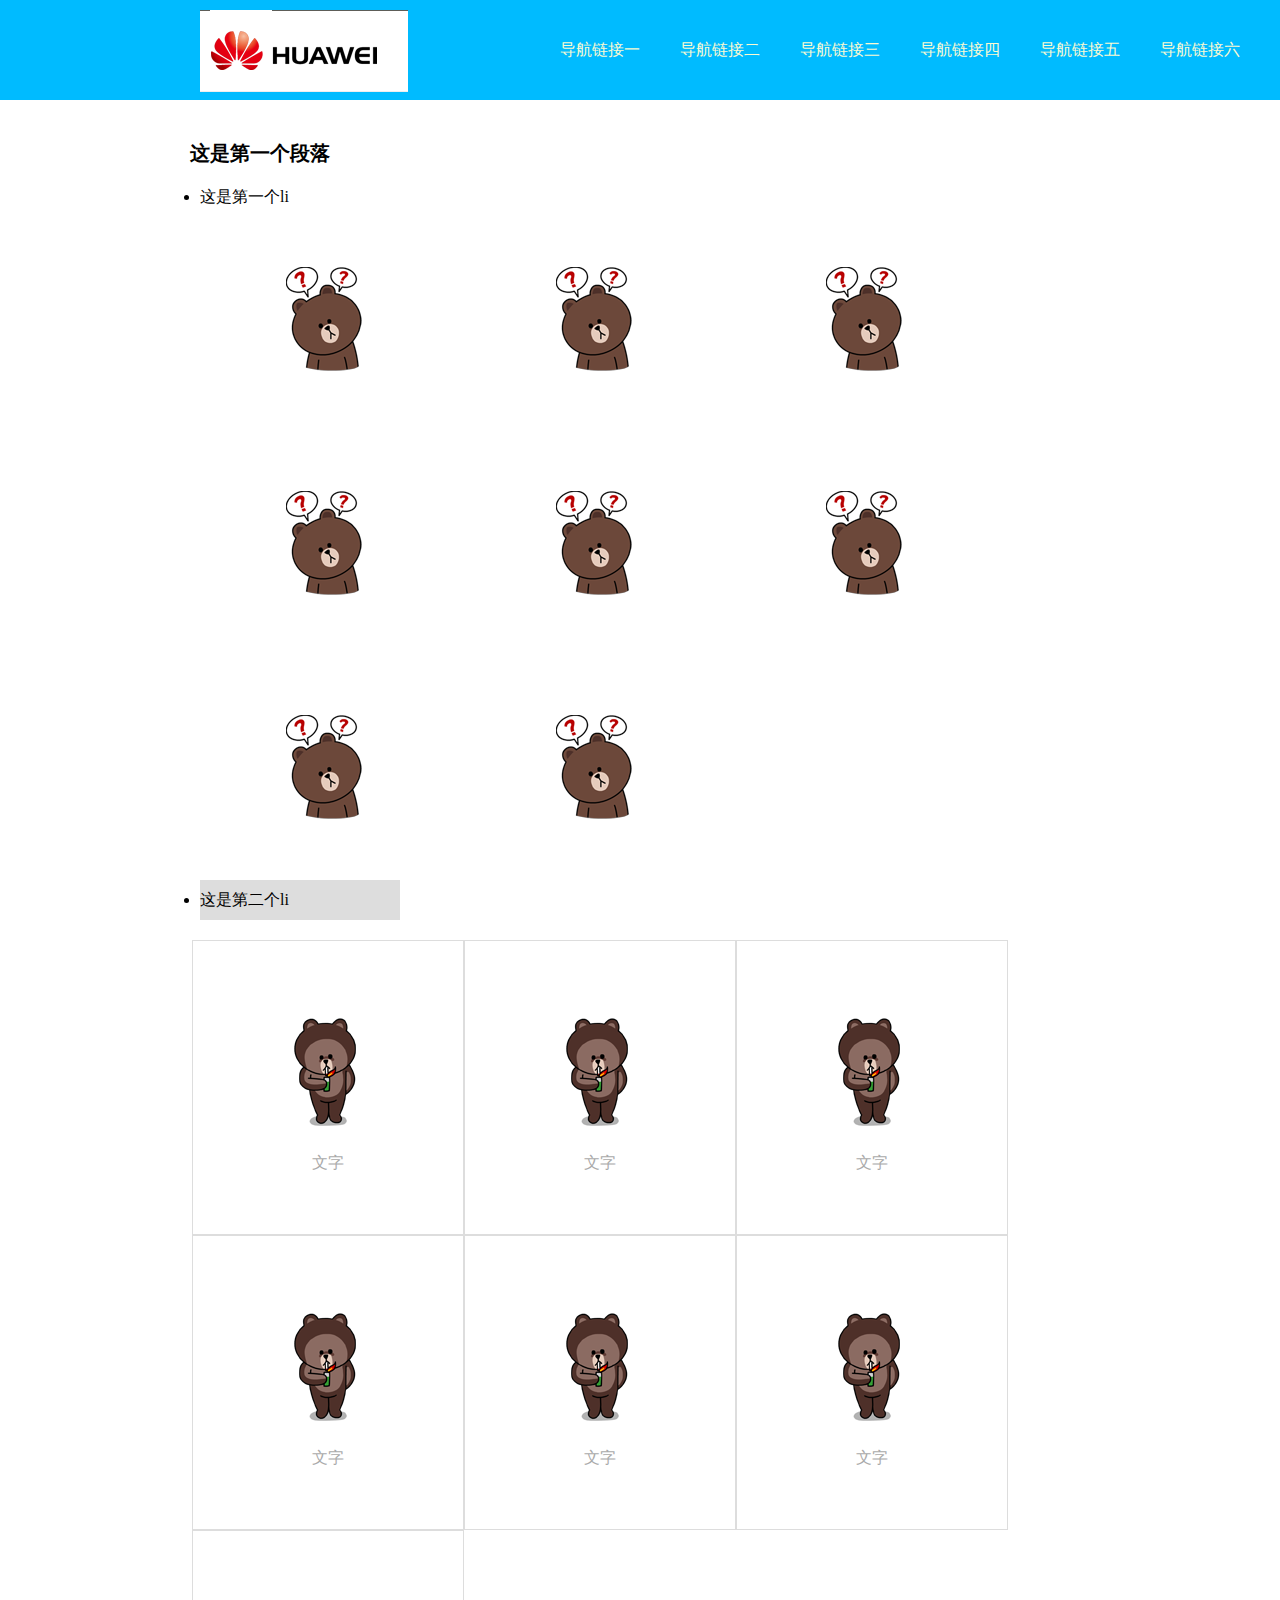
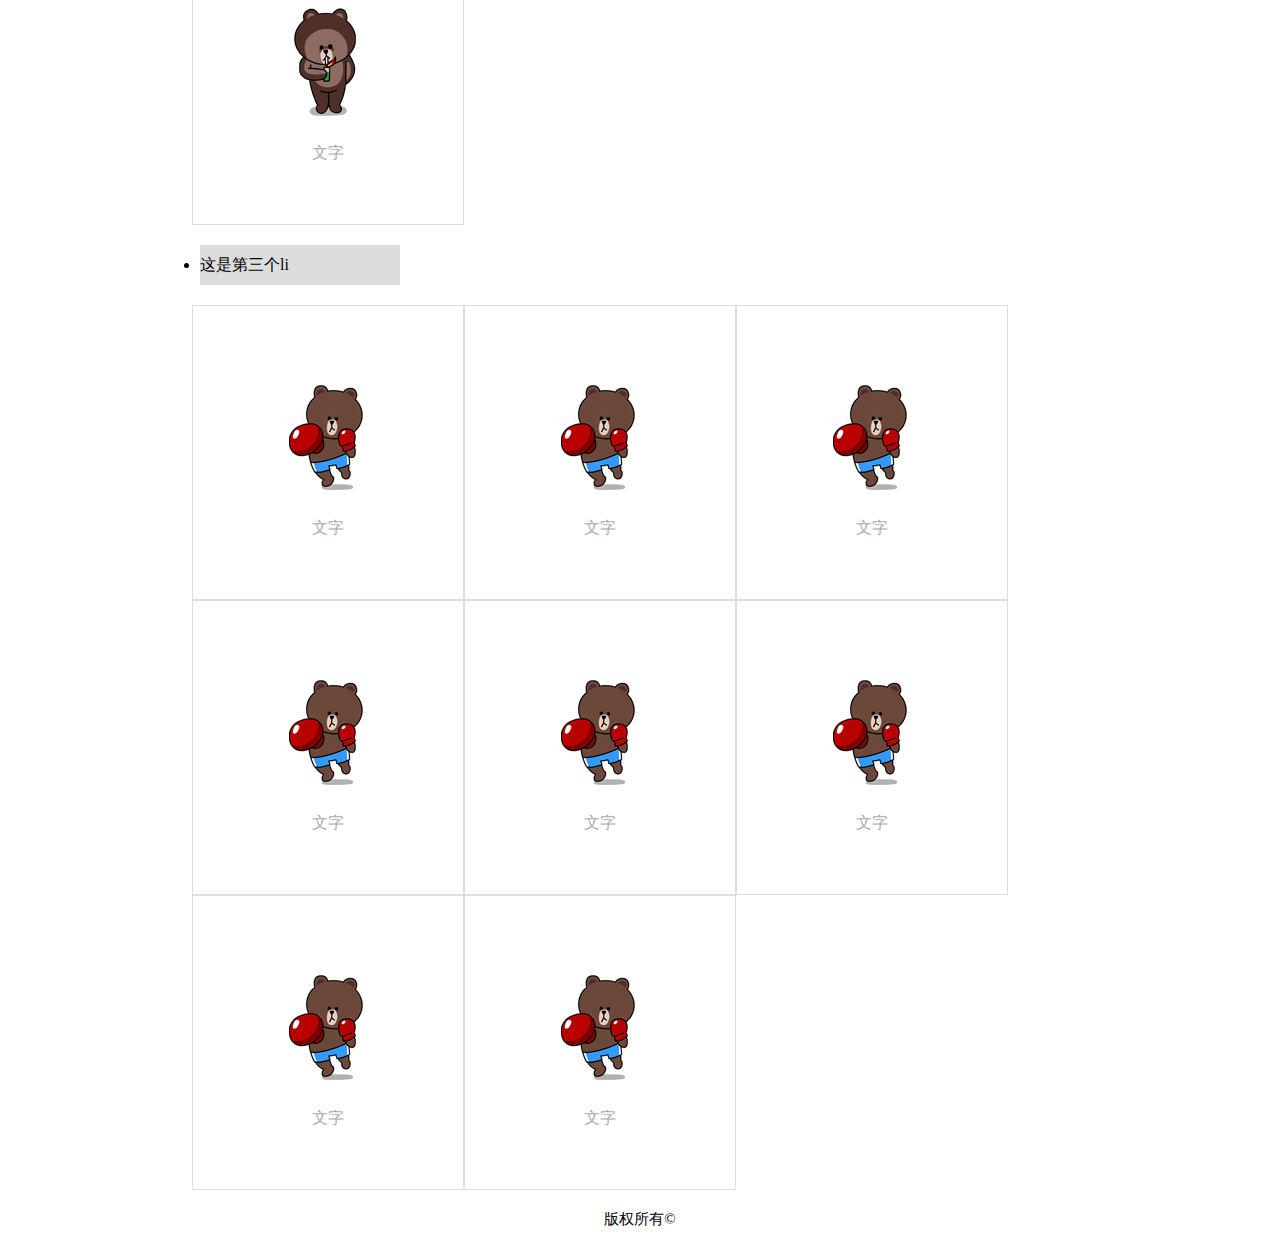
<file: huawei--task001.html>
<!DOCTYPE html>
<html>
<head>
	<title>huawei--task001</title>
	<meta charset=UTF-8>
	<link rel="stylesheet" type="text/css" href="huawei--task001.css">
</head>
<body>
	<div id="header">
		<a href="https://www.huawei.com.cn" class="header-pic">
 			<img src="华为.jpg">
 		</a>
		<ul>
		     <li><a href="#">导航链接一</a></li>
		     <li><a href="#">导航链接二</a></li>
		     <li><a href="#">导航链接三</a></li>
		     <li><a href="#">导航链接四</a></li>
		     <li><a href="#">导航链接五</a></li>
		     <li><a href="#">导航链接六</a></li>
	    </ul>
	</div>
	<p class="paragra">这是第一个段落</p>
	<ul class="list1">
		<li>这是第一个li</li>
	</ul>
	<div class="article1">
		<div class="pic">
			<a href="#"><img alt="华为" src="brown-3.jpg" /></a>
		</div>
		<div class="pic">
			<a href="#"><img alt="华为" src="brown-3.jpg" /></a>
		</div>
		<div class="pic">
			<a href="#"><img alt="华为" src="brown-3.jpg" /></a>
		</div>
		<div class="pic">
			<a href="#"><img alt="华为" src="brown-3.jpg" /></a>
		</div>
		<div class="pic">
			<a href="#"><img alt="华为" src="brown-3.jpg" /></a>
		</div>
		<div class="pic">
			<a href="#"><img alt="华为" src="brown-3.jpg"/></a>
		</div>
		<div class="pic">
			<a href="#"><img alt="华为" src="brown-3.jpg" /></a>
		</div>
		<div class="pic">
			<a href="#"><img alt="华为" src="brown-3.jpg" /></a>
		</div>
	</div>
	<ul class="list2">
		<li>这是第二个li</li>
	</ul>
	<div class="article2">
			<div class="pic">
				<a href="#"><img alt="喷泉" src="brown.jpg" /></a>
				<p class="words"><a href="#">文字</a></p>
			</div>
			<div class="pic">
				<a href="#"><img alt="喷泉" src="brown.jpg" /></a>
				<p class="words"><a href="#">文字</a></p>
			</div>
			<div class="pic">
				<a href="#"><img alt="喷泉" src="brown.jpg" /></a>
				<p class="words"><a href="#">文字</a></p>
			</div>
			<div class="pic">
				<a href="#"><img alt="喷泉" src="brown.jpg" /></a>
				<p class="words"><a href="#">文字</a></p>
			</div>
			<div class="pic">
				<a href="#"><img alt="喷泉" src="brown.jpg" /></a>
				<p class="words"><a href="#">文字</a></p>
			</div>
			<div class="pic">
				<a href="#"><img alt="喷泉" src="brown.jpg" /></a>
				<p class="words"><a href="#">文字</a></p>
			</div>
			<div class="pic">
				<a href="#"><img alt="喷泉" src="brown.jpg" /></a>
				<p class="words"><a href="#">文字</a></p>
			</div>
	</div>
	<ul class="list2">
		<li>这是第三个li</li>
	</ul>
	<div class="article2">
			<div class="pic">
				<a href="#"><img alt="喷泉" src="brown-2.jpg" /></a>
				<p class="words"><a href="#">文字</a></p>
			</div>
			<div class="pic">
				<a href="#"><img alt="喷泉" src="brown-2.jpg" /></a>
				<p class="words"><a href="#">文字</a></p>
			</div>
			<div class="pic">
				<a href="#"><img alt="喷泉" src="brown-2.jpg" /></a>
				<p class="words"><a href="#">文字</a></p>
			</div>
			<div class="pic">
				<a href="#"><img alt="喷泉" src="brown-2.jpg" /></a>
				<p class="words"><a href="#">文字</a></p>
			</div>
			<div class="pic">
				<a href="#"><img alt="喷泉" src="brown-2.jpg" /></a>
				<p class="words"><a href="#">文字</a></p>
			</div>
			<div class="pic">
				<a href="#"><img alt="喷泉" src="brown-2.jpg" /></a>
				<p class="words"><a href="#">文字</a></p>
			</div>
			<div class="pic">
				<a href="#"><img alt="喷泉" src="brown-2.jpg" /></a>
				<p class="words"><a href="#">文字</a></p>
			</div>
			<div class="pic">
				<a href="#"><img alt="喷泉" src="brown-2.jpg" /></a>
				<p class="words"><a href="#">文字</a></p>
			</div>
	</div>
	<div id="footer">
		<p>版权所有©</p>
	</div>
</body>
</html>
</file>
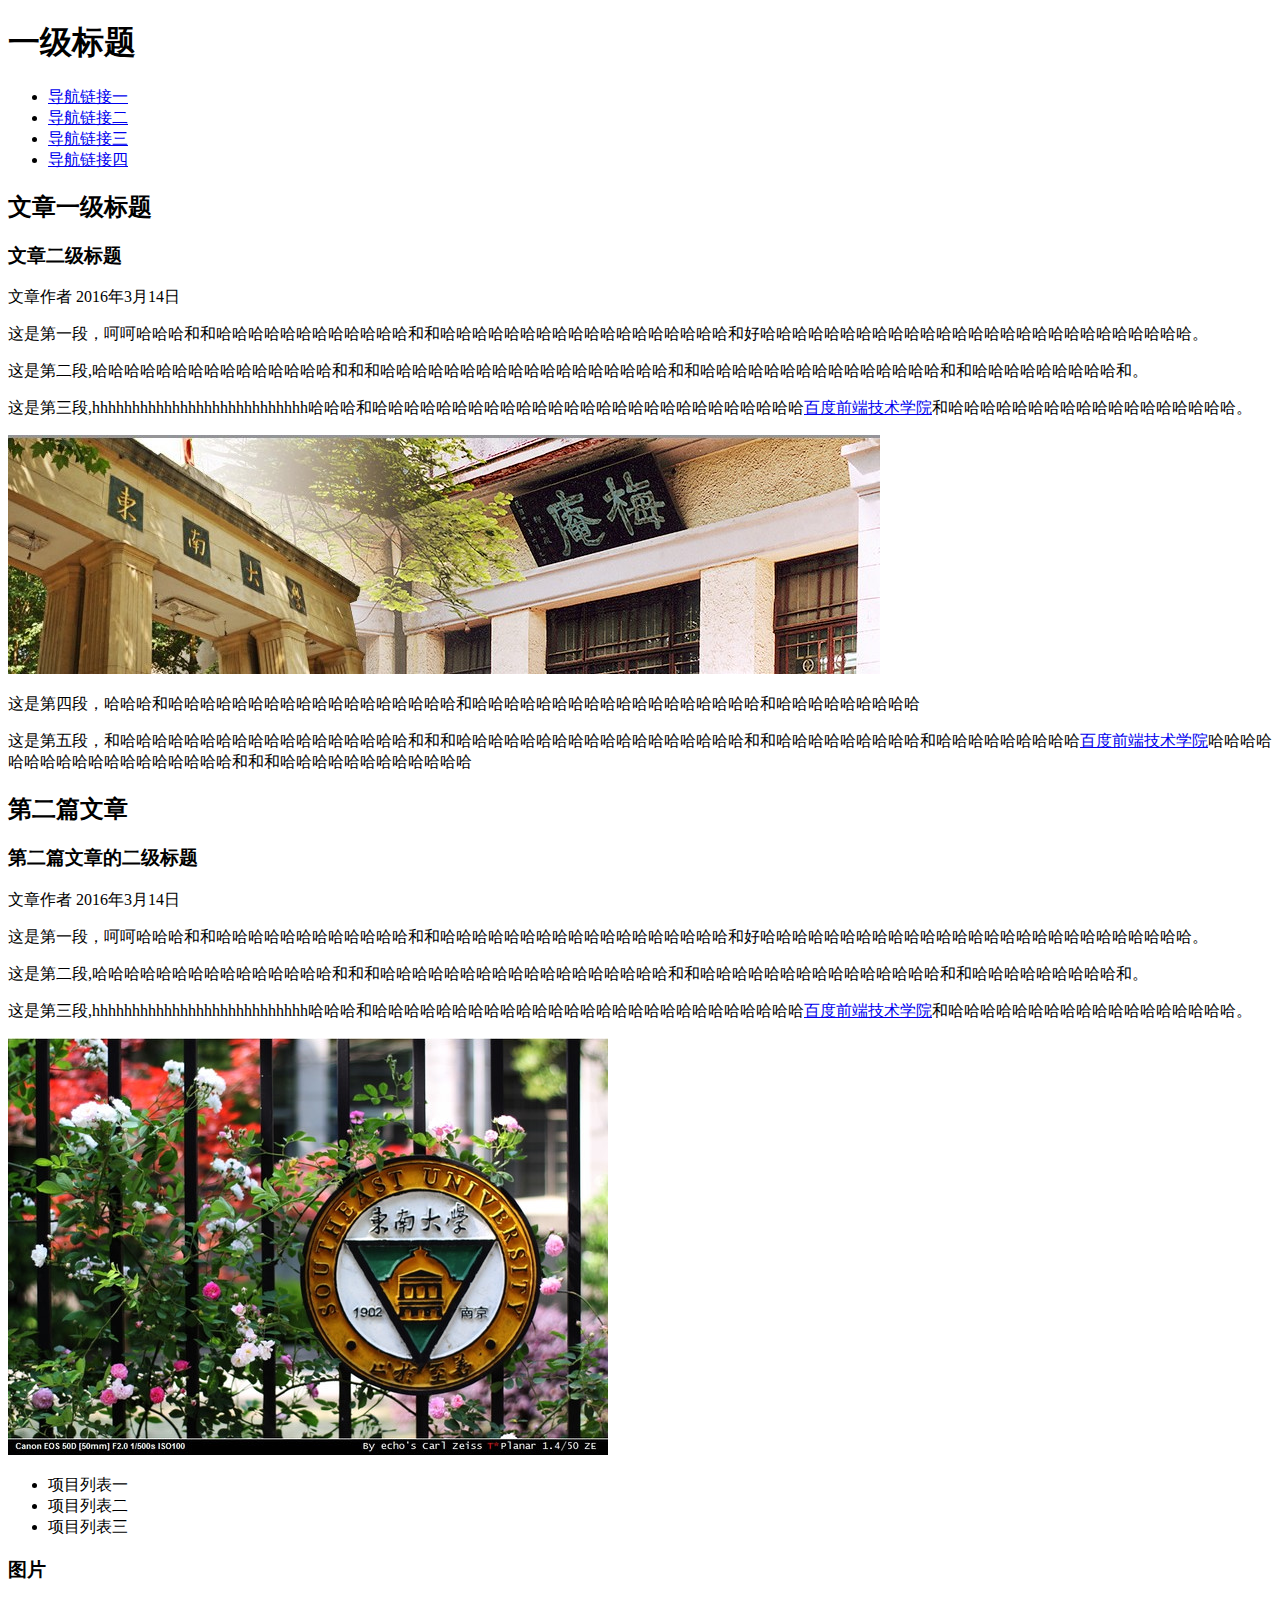
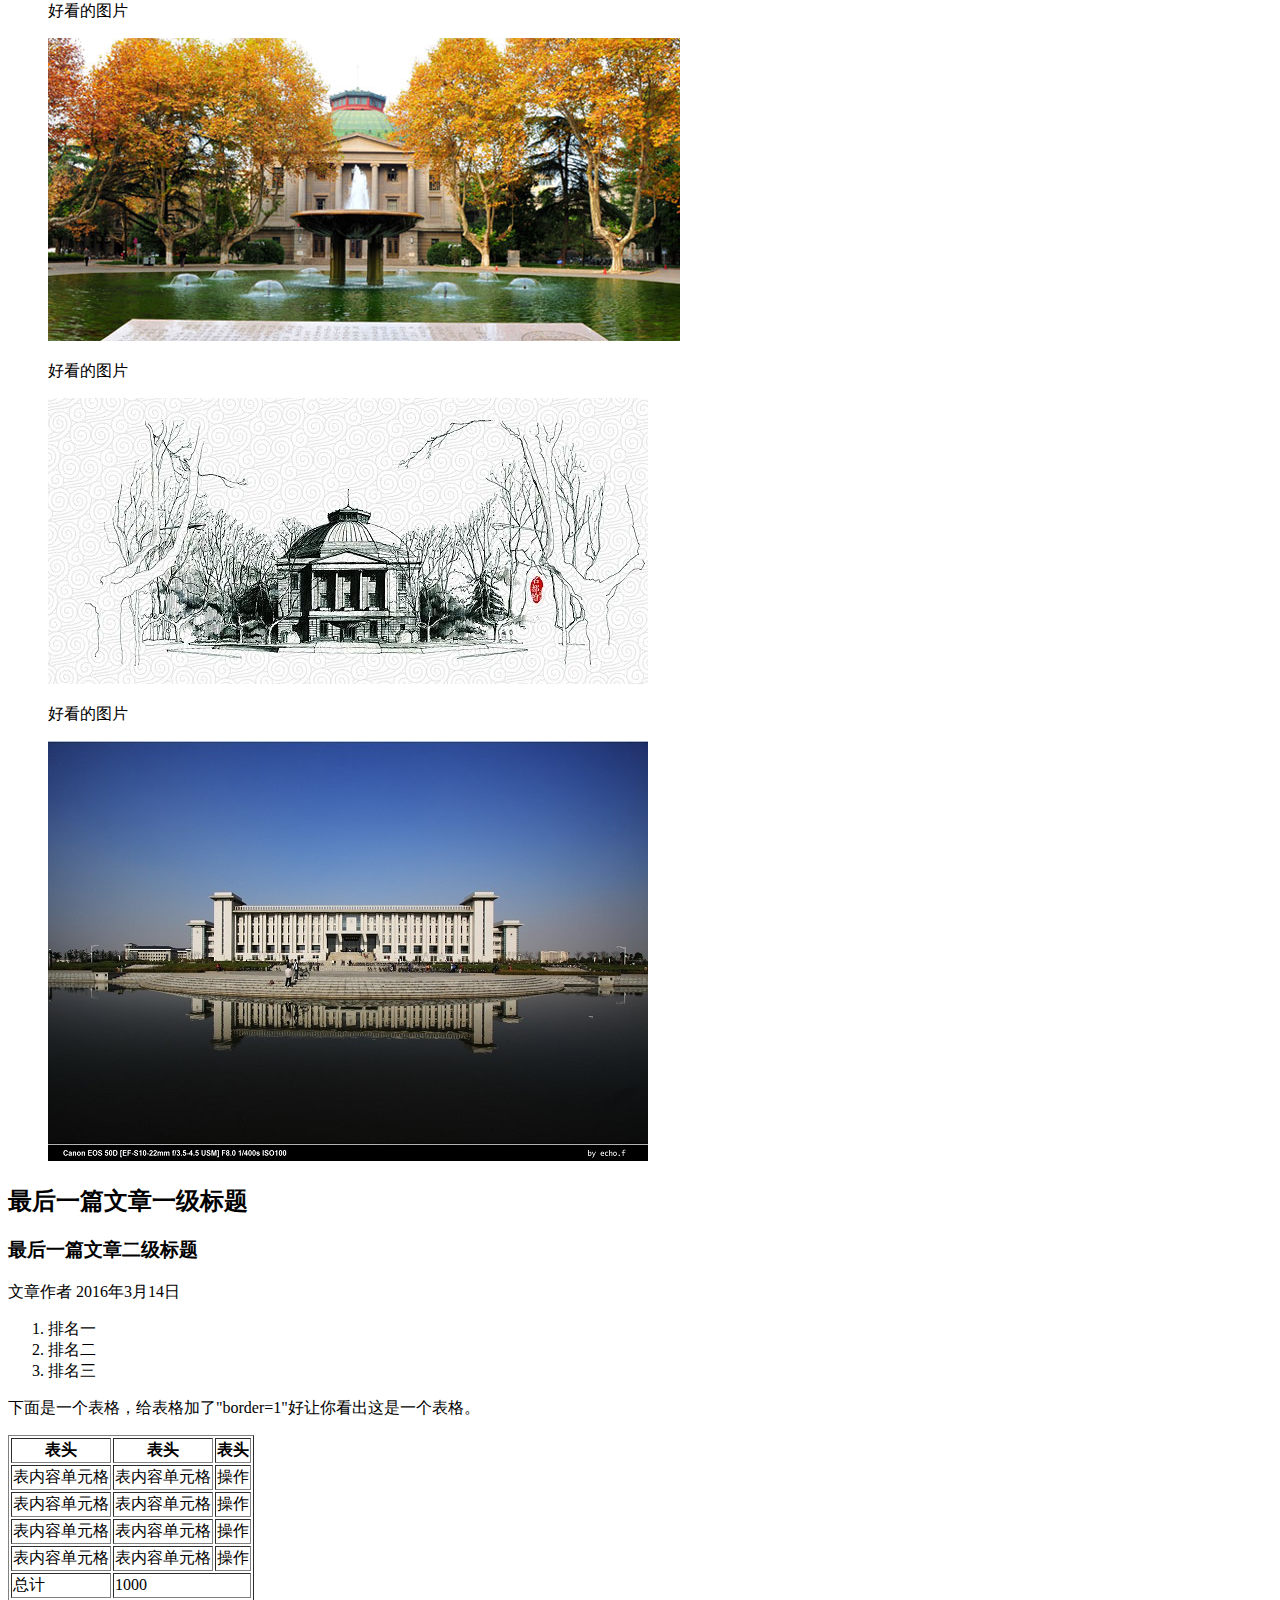
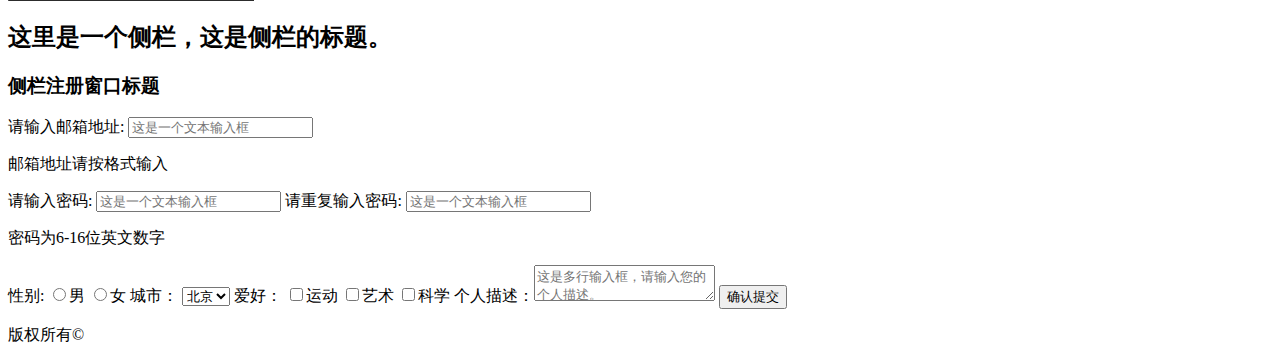
<file: task01.html>
<!DOCTYPE html>
<html lang="en">
<head>
	<meta charset="UTF-8">
	<title>2016百度春季班任务一</title>
</head>
<body>
	<h1>一级标题</h1>
	<ul>
		<li><a href="#">导航链接一</a></li>
		<li><a href="#">导航链接二</a></li>
		<li><a href="#">导航链接三</a></li>
		<li><a href="#">导航链接四</a></li>
	</ul>
    <h2>文章一级标题</h2>
    <h3>文章二级标题</h3>
    <p>文章作者  2016年3月14日</p>
    <p>这是第一段，呵呵哈哈哈和和哈哈哈哈哈哈哈哈哈哈哈哈和和哈哈哈哈哈哈哈哈哈哈哈哈哈哈哈哈哈哈和好哈哈哈哈哈哈哈哈哈哈哈哈哈哈哈哈哈哈哈哈哈哈哈哈哈哈哈。</p>
    <p>这是第二段,哈哈哈哈哈哈哈哈哈哈哈哈哈哈哈和和和哈哈哈哈哈哈哈哈哈哈哈哈哈哈哈哈哈哈和和哈哈哈哈哈哈哈哈哈哈哈哈哈哈哈和和哈哈哈哈哈哈哈哈哈和。</p>
    <p>这是第三段,hhhhhhhhhhhhhhhhhhhhhhhhhhh哈哈哈和哈哈哈哈哈哈哈哈哈哈哈哈哈哈哈哈哈哈哈哈哈哈哈哈哈哈哈<a href="http://ife.baidu.com">百度前端技术学院</a>和哈哈哈哈哈哈哈哈哈哈哈哈哈哈哈哈哈哈。</p>
    <img src="百度图片/学校.jpg" alt="学校">
    <p>这是第四段，哈哈哈和哈哈哈哈哈哈哈哈哈哈哈哈哈哈哈哈哈哈和哈哈哈哈哈哈哈哈哈哈哈哈哈哈哈哈哈哈和哈哈哈哈哈哈哈哈哈</p>
    <p>这是第五段，和哈哈哈哈哈哈哈哈哈哈哈哈哈哈哈哈哈哈和和和哈哈哈哈哈哈哈哈哈哈哈哈哈哈哈哈哈哈和和哈哈哈哈哈哈哈哈哈和哈哈哈哈哈哈哈哈哈<a href="http://ife.baidu.com">百度前端技术学院</a>哈哈哈哈哈哈哈哈哈哈哈哈哈哈哈哈哈哈和和和哈哈哈哈哈哈哈哈哈哈哈哈</p>
    <h2>第二篇文章</h2>
    <h3>第二篇文章的二级标题</h3>
    <p>文章作者 2016年3月14日</p>
    <p>这是第一段，呵呵哈哈哈和和哈哈哈哈哈哈哈哈哈哈哈哈和和哈哈哈哈哈哈哈哈哈哈哈哈哈哈哈哈哈哈和好哈哈哈哈哈哈哈哈哈哈哈哈哈哈哈哈哈哈哈哈哈哈哈哈哈哈哈。</p>
    <p>这是第二段,哈哈哈哈哈哈哈哈哈哈哈哈哈哈哈和和和哈哈哈哈哈哈哈哈哈哈哈哈哈哈哈哈哈哈和和哈哈哈哈哈哈哈哈哈哈哈哈哈哈哈和和哈哈哈哈哈哈哈哈哈和。</p>
    <p>这是第三段,hhhhhhhhhhhhhhhhhhhhhhhhhhh哈哈哈和哈哈哈哈哈哈哈哈哈哈哈哈哈哈哈哈哈哈哈哈哈哈哈哈哈哈哈<a href="http://ife.baidu.com">百度前端技术学院</a>和哈哈哈哈哈哈哈哈哈哈哈哈哈哈哈哈哈哈。</p>
    <img src="百度图片/校徽.jpg" alt="校徽">
    <ul>
    	<li>项目列表一</li>
    	<li>项目列表二</li>
    	<li>项目列表三</li>
    </ul>
    <h3>图片</h3>
    <ul>
        <p>好看的图片</p>
        <img src="百度图片/喷泉秋.jpg" alt="喷泉">
        <p>好看的图片</p>
        <img src="百度图片/大礼堂.jpg" alt="大礼堂">
        <p>好看的图片</p>
        <img src="百度图片/李文正月牙湾.JPEG" alt="月牙湾">
    </ul>
    <h2>最后一篇文章一级标题</h2>
    <h3>最后一篇文章二级标题</h3>
    <p>文章作者 2016年3月14日</p>
    <ol>
    	<li>排名一</li>
    	<li>排名二</li>
    	<li>排名三</li>
    </ol>
    <p>下面是一个表格，给表格加了"border=1"好让你看出这是一个表格。</p>
    <table border="1">
      <tr>
        <th>表头</th>
        <th>表头</th>
        <th>表头</th>
    </tr>
    <tr> 
        <td>表内容单元格</td>
        <td>表内容单元格</td>
        <td>操作</td>
    </tr>
    <tr> 
        <td>表内容单元格</td>
        <td>表内容单元格</td>
        <td>操作</td>
    </tr>
    <tr> 
        <td>表内容单元格</td>
        <td>表内容单元格</td>
        <td>操作</td>
    </tr>
    <tr> 
        <td>表内容单元格</td>
        <td>表内容单元格</td>
        <td>操作</td>
    </tr>
    <tr>
        <td>总计</td>
        <td colspan="2">1000</td>
    </tr>
    </table>
    <h2>这里是一个侧栏，这是侧栏的标题。</h2>
    <h3>侧栏注册窗口标题</h3>
    <p>请输入邮箱地址: <input type="text" placeholder="这是一个文本输入框"/></p>
    <p>邮箱地址请按格式输入</p>
    <p>请输入密码: <input type="text" placeholder="这是一个文本输入框"/> 请重复输入密码: <input type="text" placeholder="这是一个文本输入框"/></p>
    <p>密码为6-16位英文数字</p>
    <form>
        性别: 
        <input type="radio" name="sex" check="checked"/>男
        <input type="radio" name="sex"/>女 
        城市： 
        <select>
            <option value="bj" select="selected">北京</option>
            <option value="sh">上海</option>
        </select> 
        爱好：
        <input type="checkbox" name="hobby"/>运动 
        <input type="checkbox" name="hobby"/>艺术 
        <input type="checkbox" name="hobby"/>科学
        个人描述：<textarea placeholder="这是多行输入框，请输入您的个人描述。"></textarea> 
        <input type="submit" value="确认提交"/>
    </form>
    <p>版权所有©</p>
</body>
</html>
</file>
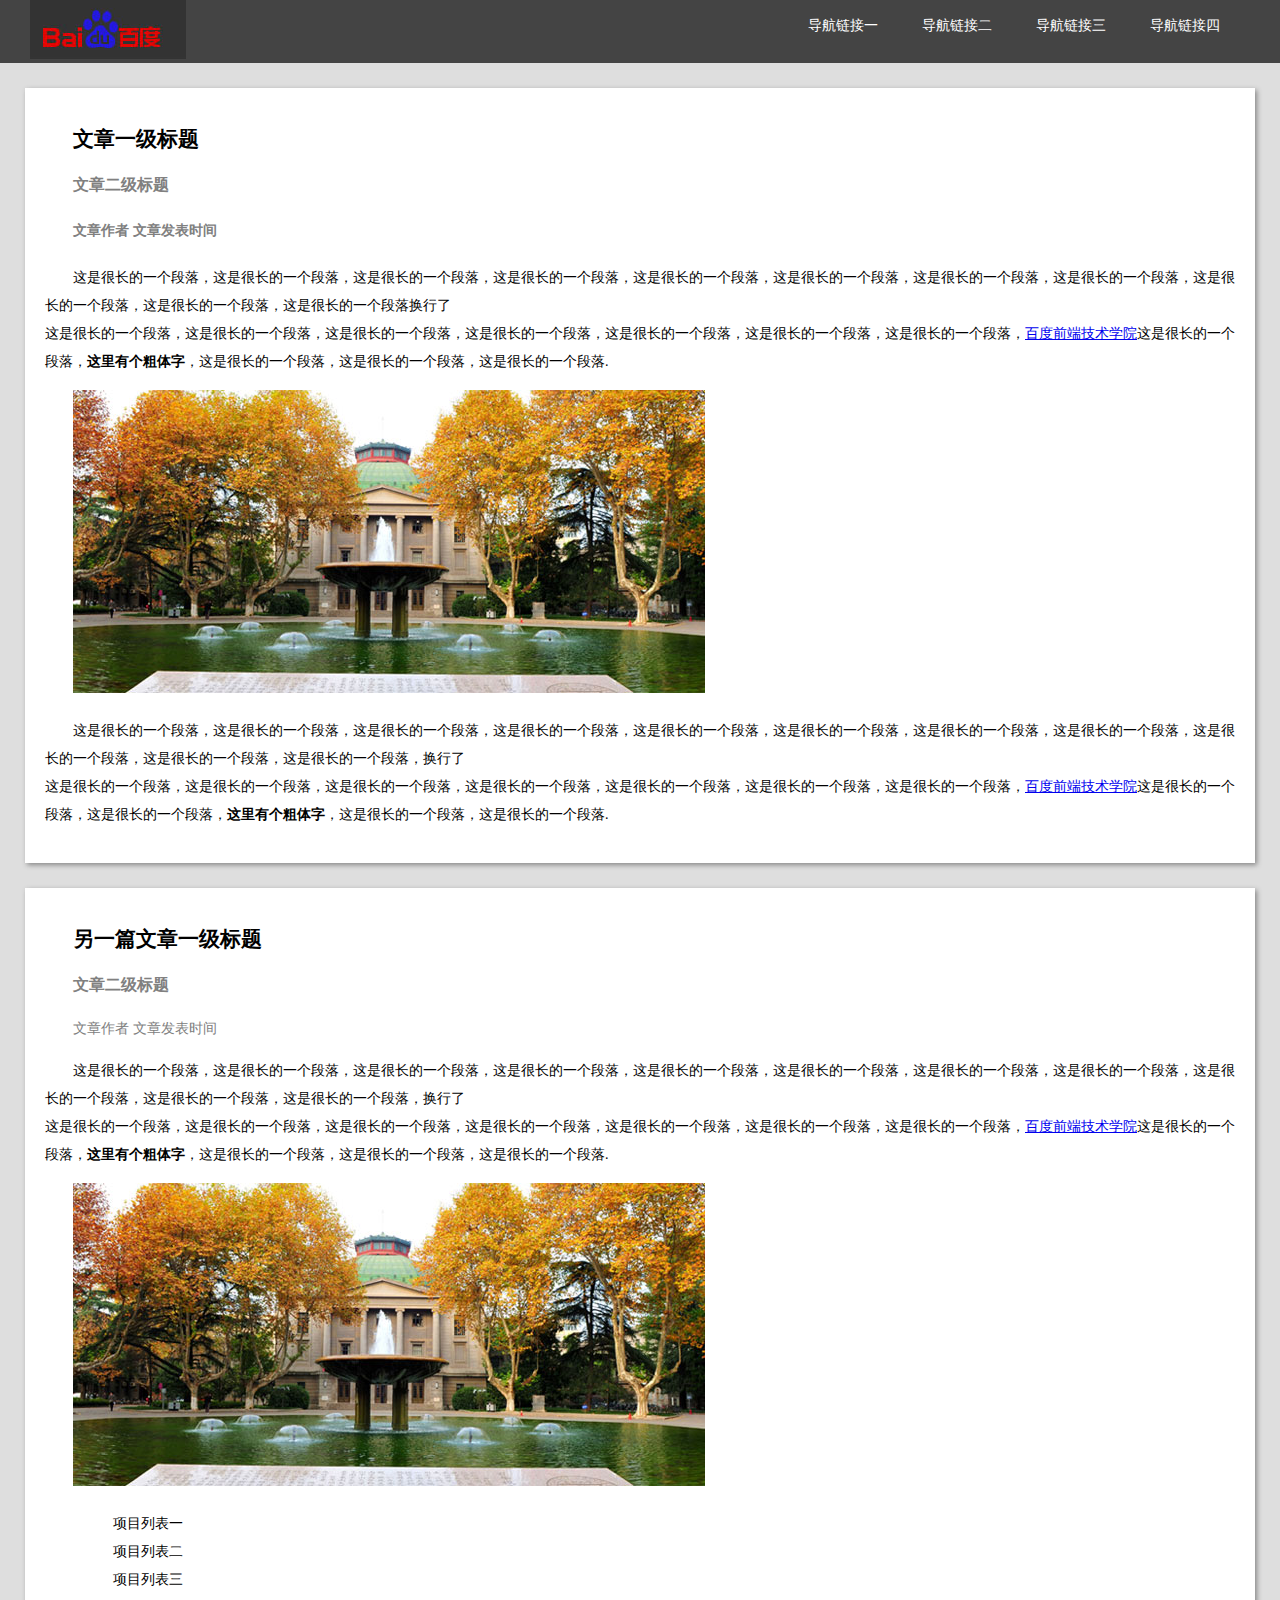
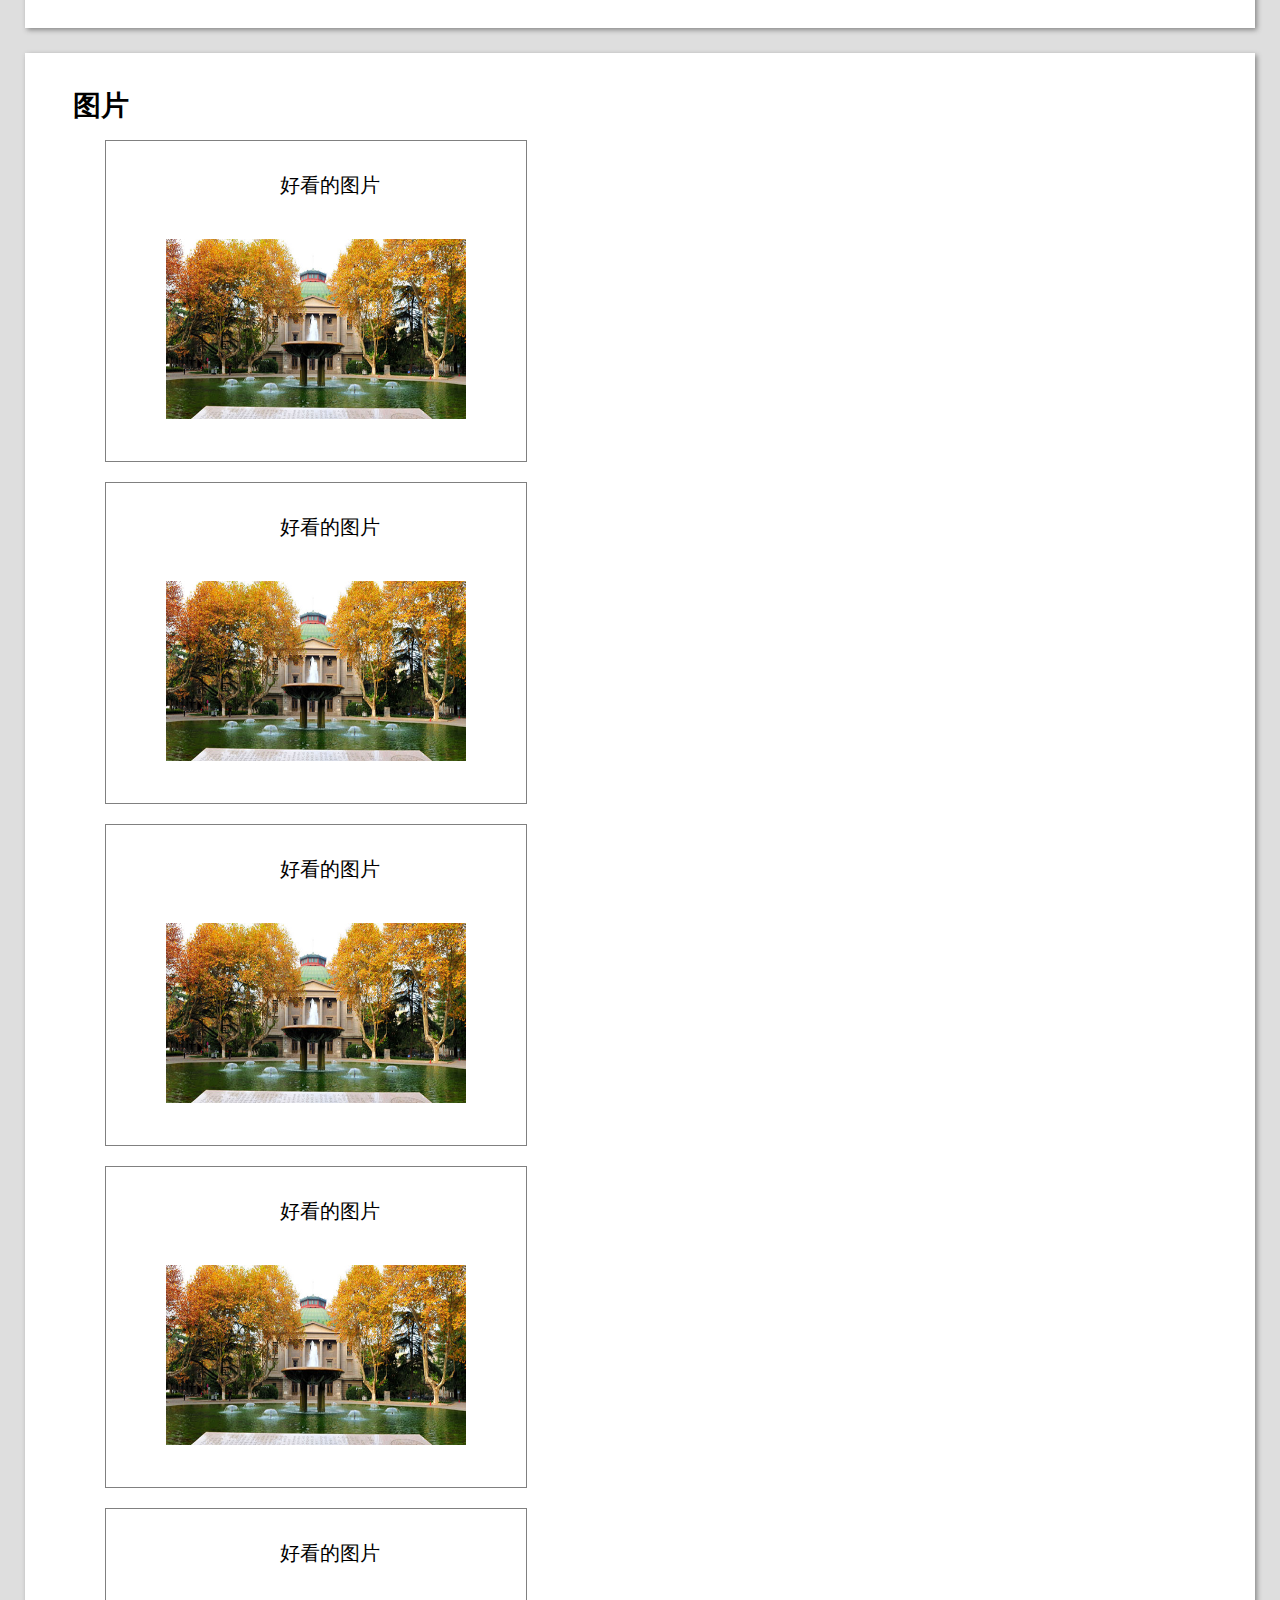
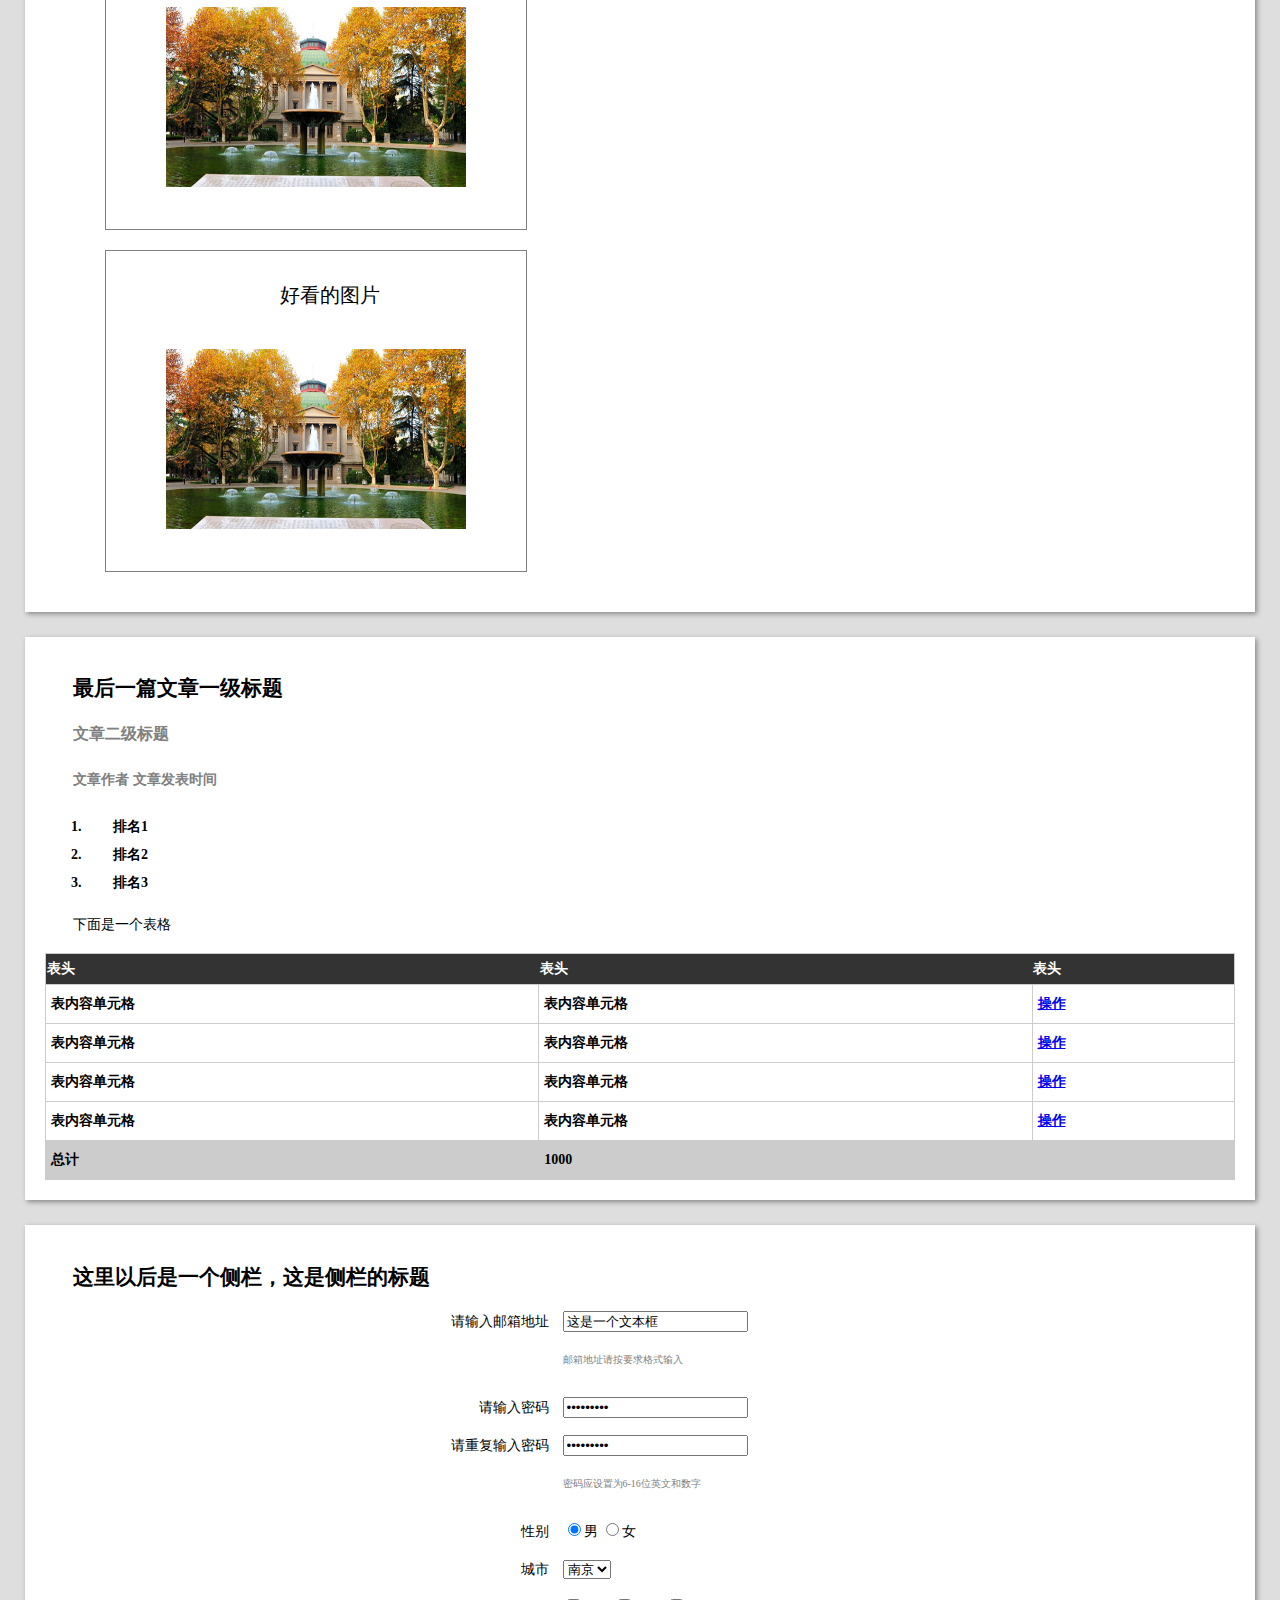
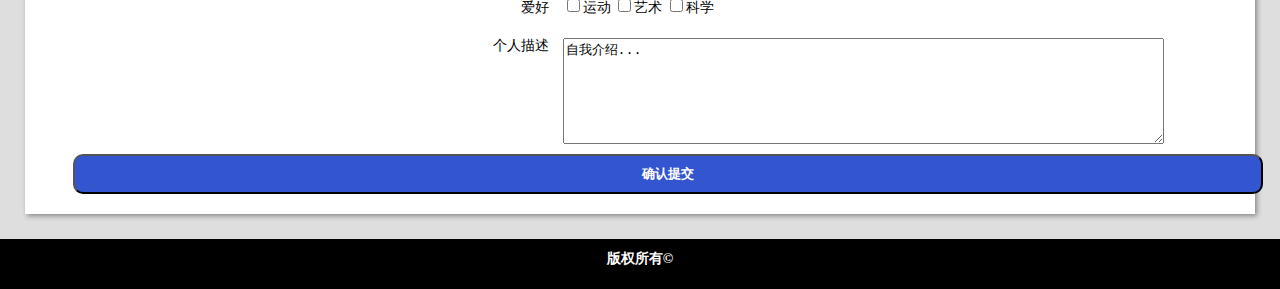
<file: task02.html>
<!DOCTYPE html>
<html lang="en">
<head>
	<meta charset="UTF-8">
	<title>百度任务二</title>
	<link rel="stylesheet" href="task02.css">
</head>
<body>
	<div class="header">
 		<a href="https://www.baidu.com" class="header-pic">
 			<img src="images/baiduyixia.png">
 		</a>
 		<div class="header-nav">
 			<ul>
 				<li><a href="#">导航链接一</a></li>
 				<li><a href="#">导航链接二</a></li>
 				<li><a href="#">导航链接三</a></li>
 				<li><a href="#">导航链接四</a></li>
 			</ul>
 		</div>
 	</div>
 	<div class="section">
 		<h2>文章一级标题</h2>
 		<h3><font color="gray">文章二级标题</font></h3>
 		<h4><font color="gray">文章作者 文章发表时间</font></h4>
 		<p>这是很长的一个段落，这是很长的一个段落，这是很长的一个段落，这是很长的一个段落，这是很长的一个段落，这是很长的一个段落，这是很长的一个段落，这是很长的一个段落，这是很长的一个段落，这是很长的一个段落，这是很长的一个段落换行了<br/>这是很长的一个段落，这是很长的一个段落，这是很长的一个段落，这是很长的一个段落，这是很长的一个段落，这是很长的一个段落，这是很长的一个段落，<a href="http://ife.baidu.com">百度前端技术学院</a>这是很长的一个段落，<b>这里有个粗体字</b>，这是很长的一个段落，这是很长的一个段落，这是很长的一个段落.</p>
 		<div class="text-pic"><img src="images/spring.jpg" alt="spring"></div>
 		<p>这是很长的一个段落，这是很长的一个段落，这是很长的一个段落，这是很长的一个段落，这是很长的一个段落，这是很长的一个段落，这是很长的一个段落，这是很长的一个段落，这是很长的一个段落，这是很长的一个段落，这是很长的一个段落，换行了<br/>这是很长的一个段落，这是很长的一个段落，这是很长的一个段落，这是很长的一个段落，这是很长的一个段落，这是很长的一个段落，这是很长的一个段落，<a href="http://ife.baidu.com" target="_blank">百度前端技术学院</a>这是很长的一个段落，这是很长的一个段落，<b>这里有个粗体字</b>，这是很长的一个段落，这是很长的一个段落.</p>
 	</div>
 	<div class="section">
 		<h2>另一篇文章一级标题</h2>
 		<h3><font color="gray">文章二级标题</font></h3>
 		<p><font color="gray">文章作者 文章发表时间</font></p>
 		<p>这是很长的一个段落，这是很长的一个段落，这是很长的一个段落，这是很长的一个段落，这是很长的一个段落，这是很长的一个段落，这是很长的一个段落，这是很长的一个段落，这是很长的一个段落，这是很长的一个段落，这是很长的一个段落，换行了<br/>这是很长的一个段落，这是很长的一个段落，这是很长的一个段落，这是很长的一个段落，这是很长的一个段落，这是很长的一个段落，这是很长的一个段落，<a href="http://ife.baidu.com">百度前端技术学院</a>这是很长的一个段落，<b>这里有个粗体字</b>，这是很长的一个段落，这是很长的一个段落，这是很长的一个段落.</p>
 		<div class="text-pic"><img src="images/spring.jpg" alt="spring"></div>
 		<ul>
 			<li style="list-style-type:none;">项目列表一</li>
 			<li style="list-style-type:none;">项目列表二</li>
 			<li style="list-style-type:none;">项目列表三</li>
 		</ul>
 	</div>
 	<div class="section">
 		<h1>图片</h1>
 		<ul>
 			<div class="image">
 				<p>好看的图片</p>
 				<img src="images/spring.jpg" class="spring">
 			</div>
 			<div class="image">
 				<p>好看的图片</p>
 				<img src="images/spring.jpg" class="spring">
 			</div>
 			<div class="image">
 				<p>好看的图片</p>
 				<img src="images/spring.jpg" class="spring">
 			</div>
 			<div class="image">
 				<p>好看的图片</p>
 				<img src="images/spring.jpg" class="spring">
 			</div>
 			<div class="image">
 				<p>好看的图片</p>
 				<img src="images/spring.jpg" class="spring">
 			</div>
 			<div class="image">
 				<p>好看的图片</p>
 				<img src="images/spring.jpg" class="spring">
 			</div>
 		</ul>
 	</div>
 	<div class="section">
 		<h2>最后一篇文章一级标题</h2>
 		<h3><font color="gray">文章二级标题</font></h3>
 		<h4><font color="gray">文章作者 文章发表时间</font></h4>
 		<div class="paiming">
 			<ol>
 				<li>排名1</li>
 				<li>排名2</li>
 				<li>排名3</li>
 			</ol>
 		</div>
 		<p>下面是一个表格</p>
 		<table>
 			<tr class="th">
 				<th>表头</th>
 				<th>表头</th>
 				<th>表头</th>
 			</tr>
 			<tr>
 				<td>表内容单元格</td>
 				<td>表内容单元格</td>
 				<td><a href="#">操作</a></td>
 			</tr>
 			<tr>
 				<td>表内容单元格</td>
 				<td>表内容单元格</td>
 				<td><a href="#">操作</a></td>
 			</tr>
 			<tr>
 				<td>表内容单元格</td>
 				<td>表内容单元格</td>
 				<td><a href="#">操作</a></td>
 			</tr>
 			<tr>
 				<td>表内容单元格</td>
 				<td>表内容单元格</td>
 				<td><a href="#">操作</a></td>
 			</tr>
 			<tr class="sum">
 				<td>总计</td>
 				<td colspan="2">1000</td>
 			</tr>
 		</table>
 	</div>
 	<div class="section">
 		<h2>这里以后是一个侧栏，这是侧栏的标题</h2>
 		<form id="user_info">
 			<div class="info_box">
 				<label>请输入邮箱地址</label>
 				<div class="form_block">
 					<input type="text" value="这是一个文本框">
 					<p class="request">邮箱地址请按要求格式输入</p>
 				</div>
 			</div>

 			<div class="info_box">
 				<label>请输入密码</label>
 				<input type="password" value="这是一个文本输入框">
 			</div>
 			<div class="info_box">
 				<label>请重复输入密码</label>
 				<div class="form_block">
 					<input type="password" value="这是一个文本输入框">
 					<p class="request">密码应设置为6-16位英文和数字</p>
 				</div>
 			</div>

 			<div class="info_box">
 				<label>性别</label>
 				<input type="radio" name="sex" checked="checked">男
 				<input type="radio" name="sex">女
 			</div>

 			<div class="info_box">
 				<label>城市</label>
 				<select>
 					<option value="nj" selected="selected">南京</option>
 					<option value="sh">上海</option>
 					<option value="hz">杭州</option>
 				</select>
 			</div>

 			<div class="info_box">
 				<label>爱好</label>
 				<input type="checkbox"  name="city">运动
 				<input type="checkbox"  name="city">艺术
 				<input type="checkbox"  name="city">科学
 			</div>

 			<div class="info_box">	
 				<label>个人描述</label>
 				<textarea>自我介绍...</textarea>
 			</div>
 			<div class="info_box">
 				<input type="submit" value="确认提交" class="submit">
 			</div>
 		</form>
 	</div>
	<div class="footer">
	    <p>版权所有©</p>
	</div>
</body>
</html>
</file>
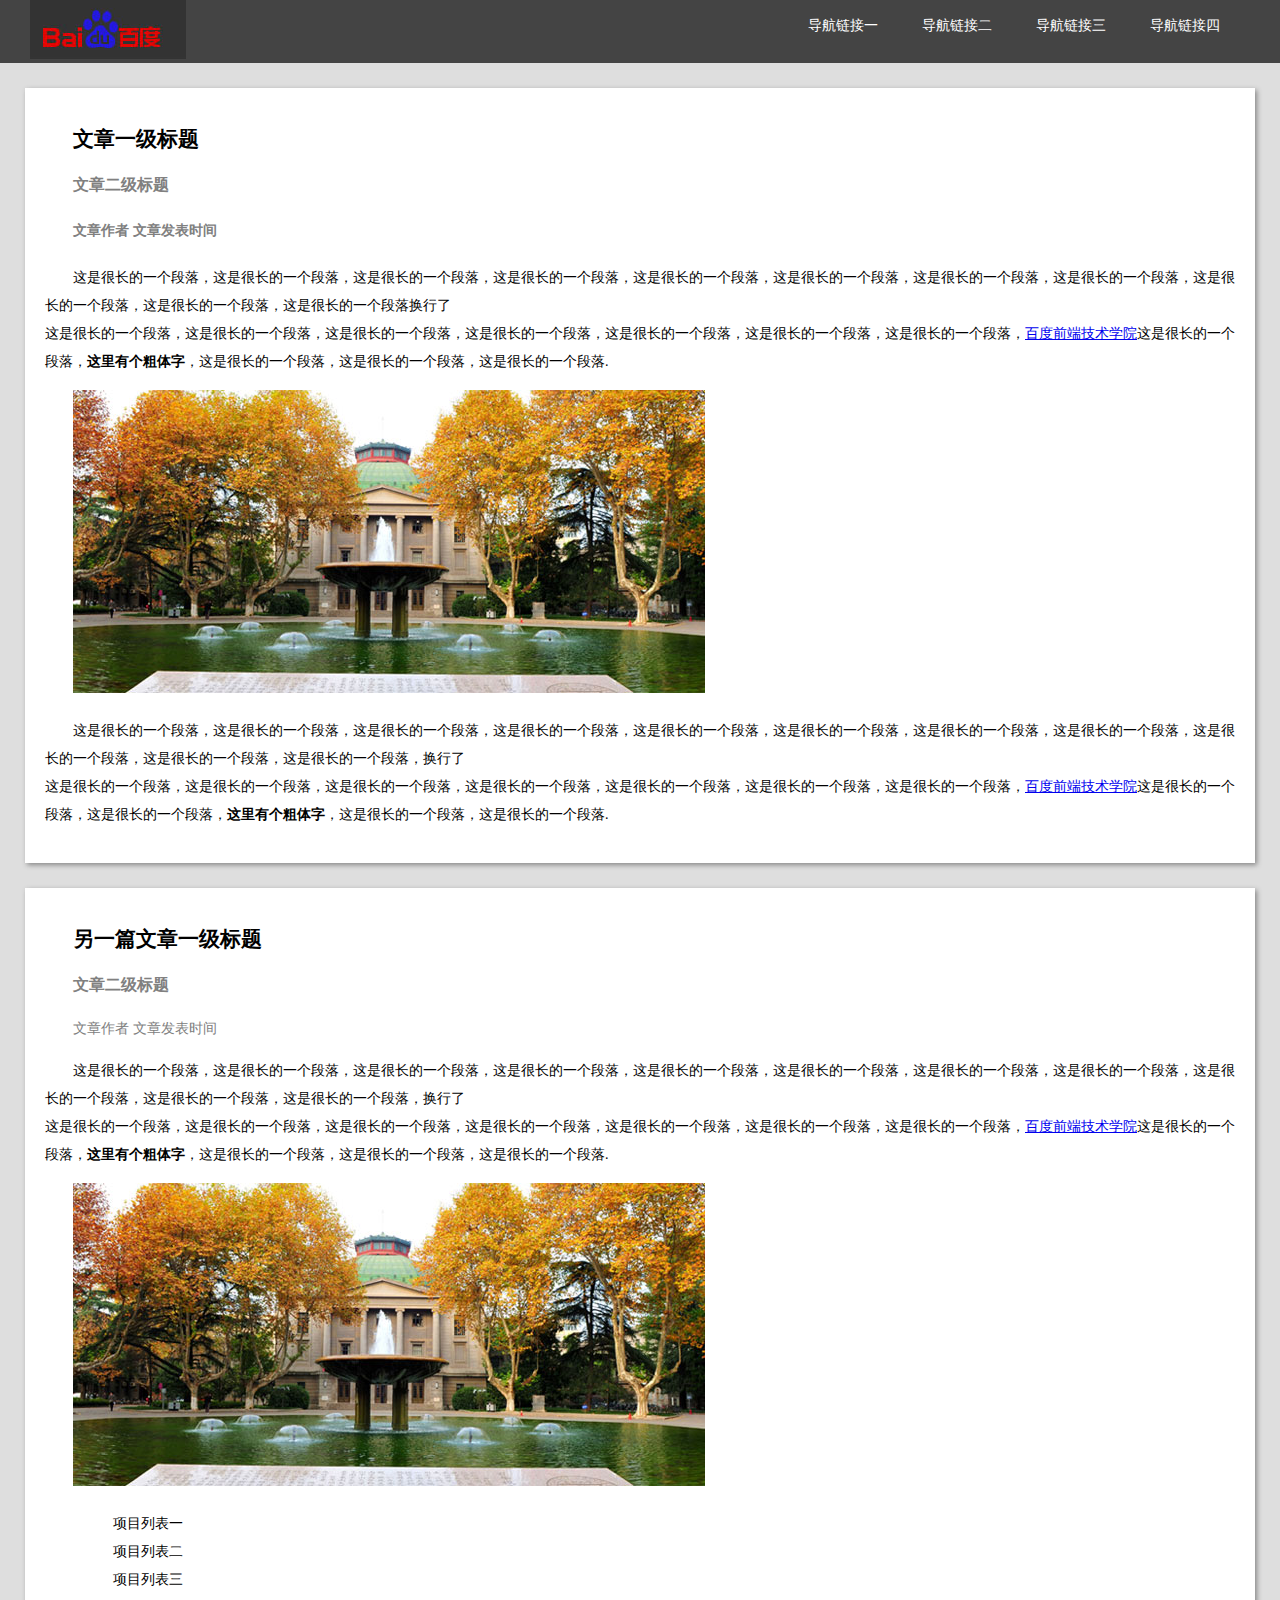
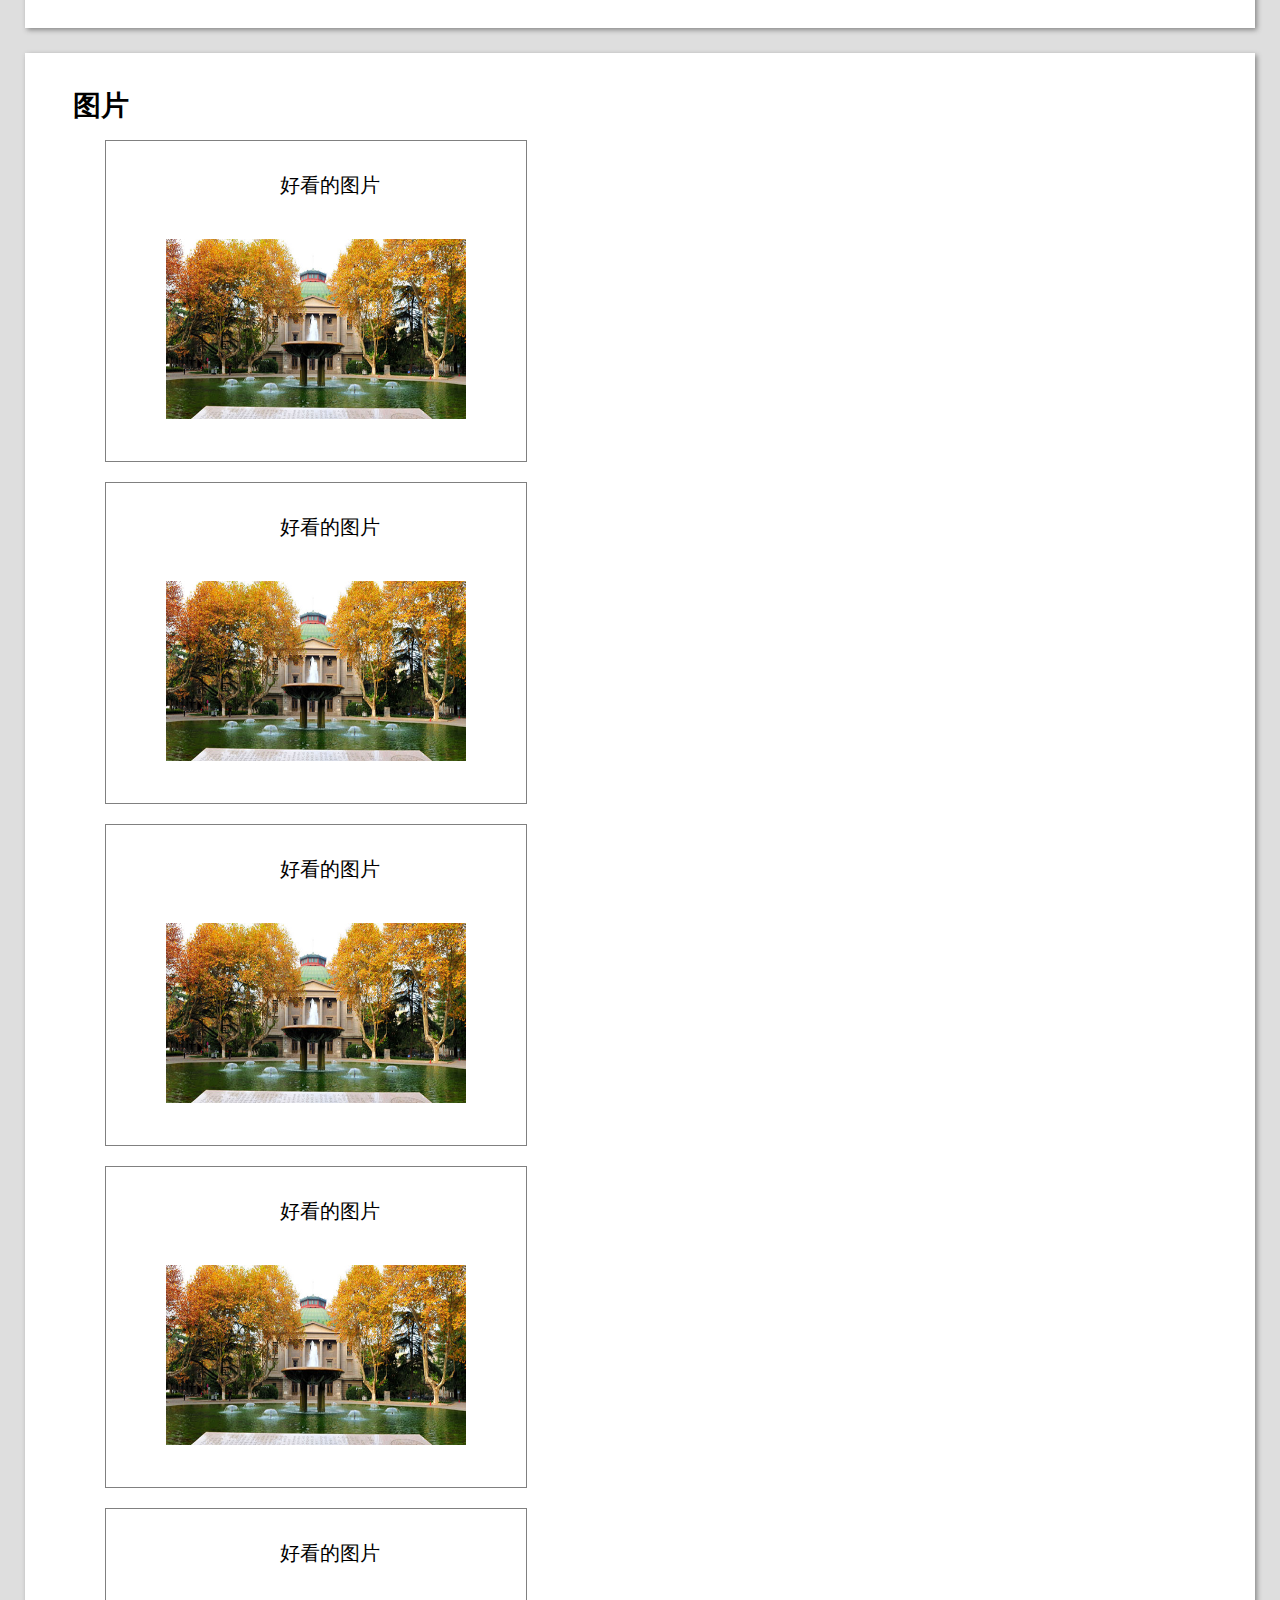
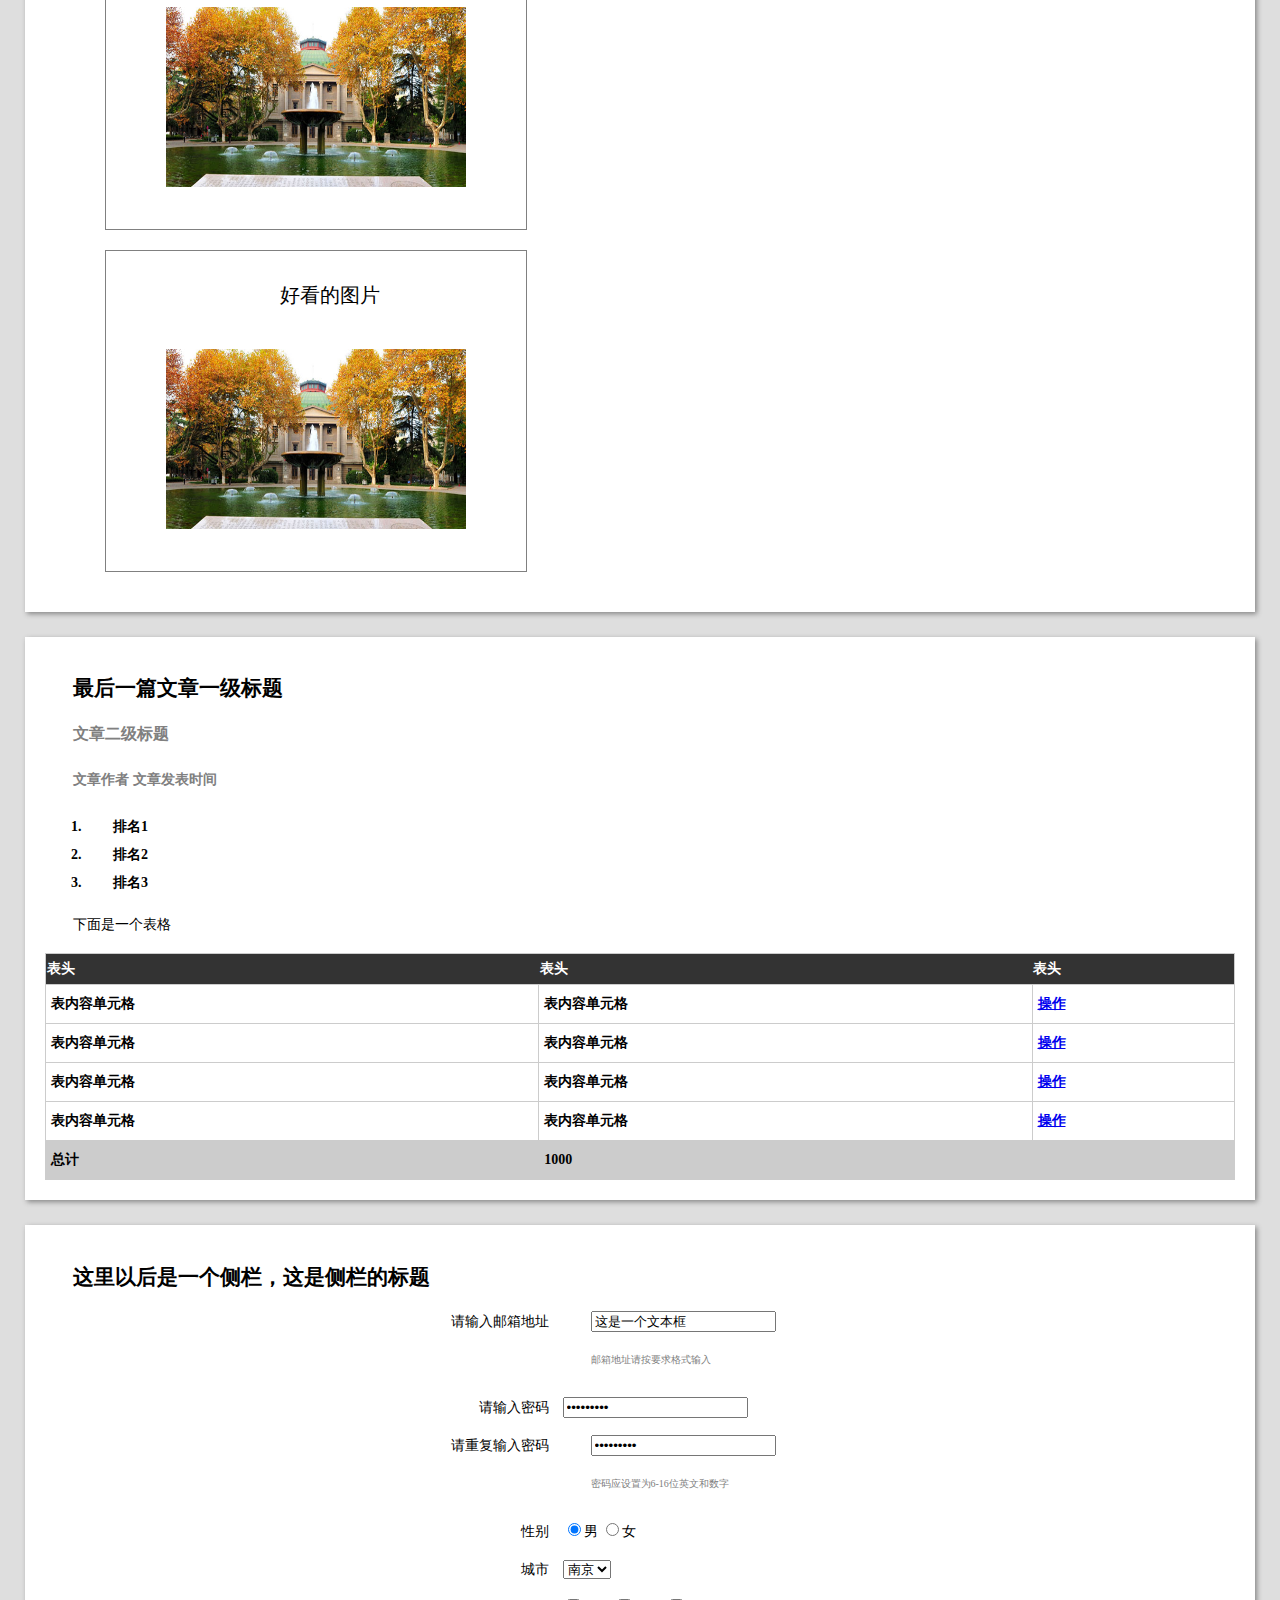
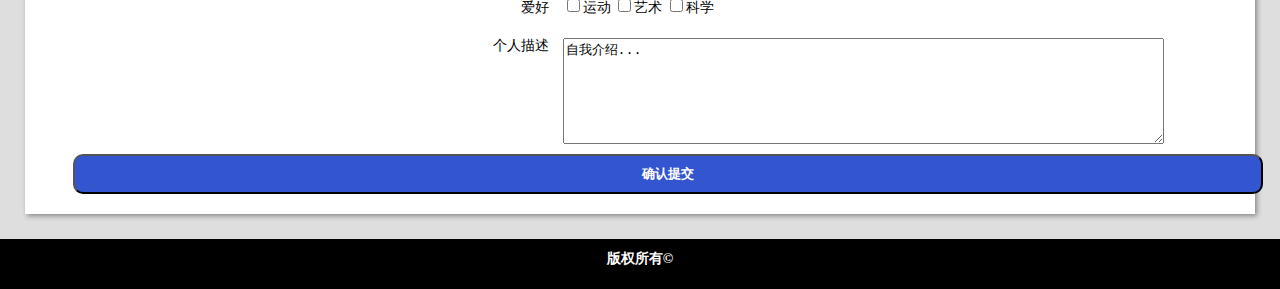
<file: task0202.html>
<!DOCTYPE html>
<html lang="en">
<head>
	<meta charset="UTF-8">
	<title>百度任务二</title>
	<link rel="stylesheet" href="task0202.css">
</head>
<body>
	<div class="header">
 		<a href="https://www.baidu.com" class="header-pic">
 			<img src="images/baiduyixia.png">
 		</a>
 		<div class="header-nav">
 			<ul>
 				<li><a href="#">导航链接一</a></li>
 				<li><a href="#">导航链接二</a></li>
 				<li><a href="#">导航链接三</a></li>
 				<li><a href="#">导航链接四</a></li>
 			</ul>
 		</div>
 	</div>
 	<div class="section">
 		<h2>文章一级标题</h2>
 		<h3><font color="gray">文章二级标题</font></h3>
 		<h4><font color="gray">文章作者 文章发表时间</font></h4>
 		<p>这是很长的一个段落，这是很长的一个段落，这是很长的一个段落，这是很长的一个段落，这是很长的一个段落，这是很长的一个段落，这是很长的一个段落，这是很长的一个段落，这是很长的一个段落，这是很长的一个段落，这是很长的一个段落换行了<br/>这是很长的一个段落，这是很长的一个段落，这是很长的一个段落，这是很长的一个段落，这是很长的一个段落，这是很长的一个段落，这是很长的一个段落，<a href="http://ife.baidu.com">百度前端技术学院</a>这是很长的一个段落，<b>这里有个粗体字</b>，这是很长的一个段落，这是很长的一个段落，这是很长的一个段落.</p>
 		<div class="text-pic"><img src="images/spring.jpg" alt="spring"></div>
 		<p>这是很长的一个段落，这是很长的一个段落，这是很长的一个段落，这是很长的一个段落，这是很长的一个段落，这是很长的一个段落，这是很长的一个段落，这是很长的一个段落，这是很长的一个段落，这是很长的一个段落，这是很长的一个段落，换行了<br/>这是很长的一个段落，这是很长的一个段落，这是很长的一个段落，这是很长的一个段落，这是很长的一个段落，这是很长的一个段落，这是很长的一个段落，<a href="http://ife.baidu.com" target="_blank">百度前端技术学院</a>这是很长的一个段落，这是很长的一个段落，<b>这里有个粗体字</b>，这是很长的一个段落，这是很长的一个段落.</p>
 	</div>
 	<div class="section">
 		<h2>另一篇文章一级标题</h2>
 		<h3><font color="gray">文章二级标题</font></h3>
 		<p><font color="gray">文章作者 文章发表时间</font></p>
 		<p>这是很长的一个段落，这是很长的一个段落，这是很长的一个段落，这是很长的一个段落，这是很长的一个段落，这是很长的一个段落，这是很长的一个段落，这是很长的一个段落，这是很长的一个段落，这是很长的一个段落，这是很长的一个段落，换行了<br/>这是很长的一个段落，这是很长的一个段落，这是很长的一个段落，这是很长的一个段落，这是很长的一个段落，这是很长的一个段落，这是很长的一个段落，<a href="http://ife.baidu.com">百度前端技术学院</a>这是很长的一个段落，<b>这里有个粗体字</b>，这是很长的一个段落，这是很长的一个段落，这是很长的一个段落.</p>
 		<div class="text-pic"><img src="images/spring.jpg" alt="spring"></div>
 		<ul>
 			<li style="list-style-type:none;">项目列表一</li>
 			<li style="list-style-type:none;">项目列表二</li>
 			<li style="list-style-type:none;">项目列表三</li>
 		</ul>
 	</div>
 	<div class="section">
 		<h1>图片</h1>
 		<ul>
 			<div class="image">
 				<p>好看的图片</p>
 				<img src="images/spring.jpg" class="spring">
 			</div>
 			<div class="image">
 				<p>好看的图片</p>
 				<img src="images/spring.jpg" class="spring">
 			</div>
 			<div class="image">
 				<p>好看的图片</p>
 				<img src="images/spring.jpg" class="spring">
 			</div>
 			<div class="image">
 				<p>好看的图片</p>
 				<img src="images/spring.jpg" class="spring">
 			</div>
 			<div class="image">
 				<p>好看的图片</p>
 				<img src="images/spring.jpg" class="spring">
 			</div>
 			<div class="image">
 				<p>好看的图片</p>
 				<img src="images/spring.jpg" class="spring">
 			</div>
 		</ul>
 	</div>
 	<div class="section">
 		<h2>最后一篇文章一级标题</h2>
 		<h3><font color="gray">文章二级标题</font></h3>
 		<h4><font color="gray">文章作者 文章发表时间</font></h4>
 		<div class="paiming">
 			<ol>
 				<li>排名1</li>
 				<li>排名2</li>
 				<li>排名3</li>
 			</ol>
 		</div>
 		<p>下面是一个表格</p>
 		<table>
 			<tr class="th">
 				<th>表头</th>
 				<th>表头</th>
 				<th>表头</th>
 			</tr>
 			<tr>
 				<td>表内容单元格</td>
 				<td>表内容单元格</td>
 				<td><a href="#">操作</a></td>
 			</tr>
 			<tr>
 				<td>表内容单元格</td>
 				<td>表内容单元格</td>
 				<td><a href="#">操作</a></td>
 			</tr>
 			<tr>
 				<td>表内容单元格</td>
 				<td>表内容单元格</td>
 				<td><a href="#">操作</a></td>
 			</tr>
 			<tr>
 				<td>表内容单元格</td>
 				<td>表内容单元格</td>
 				<td><a href="#">操作</a></td>
 			</tr>
 			<tr class="sum">
 				<td>总计</td>
 				<td colspan="2">1000</td>
 			</tr>
 		</table>
 	</div>
 	<div class="section">
 		<h2>这里以后是一个侧栏，这是侧栏的标题</h2>
 		<form id="user_info">
 			<div class="info_box">
 				<label>请输入邮箱地址</label>
 				<div class="form_block">
 					<input type="text" value="这是一个文本框">
 					<p class="request">邮箱地址请按要求格式输入</p>
 				</div>
 			</div>

 			<div class="info_box">
 				<label>请输入密码</label>
 				<input type="password" value="这是一个文本输入框">
 			</div>
 			<div class="info_box">
 				<label>请重复输入密码</label>
 				<div class="form_block">
 					<input type="password" value="这是一个文本输入框">
 					<p class="request">密码应设置为6-16位英文和数字</p>
 				</div>
 			</div>

 			<div class="info_box">
 				<label>性别</label>
 				<input type="radio" name="sex" checked="checked">男
 				<input type="radio" name="sex">女
 			</div>

 			<div class="info_box">
 				<label>城市</label>
 				<select>
 					<option value="nj" selected="selected">南京</option>
 					<option value="sh">上海</option>
 					<option value="hz">杭州</option>
 				</select>
 			</div>

 			<div class="info_box">
 				<label>爱好</label>
 				<input type="checkbox"  name="city">运动
 				<input type="checkbox"  name="city">艺术
 				<input type="checkbox"  name="city">科学
 			</div>

 			<div class="info_box">	
 				<label>个人描述</label>
 				<textarea>自我介绍...</textarea>
 			</div>
 			<div class="info_box">
 				<input type="submit" value="确认提交" class="submit">
 			</div>
 		</form>
 	</div>
	<div class="footer">
	    <p>版权所有©</p>
	</div>
</body>
</html>
</file>
<file: huawei--task001.css>
*{
	padding:0;
	margin:0;
}
body{
	min-width: 800px;
}
#header{
	height:100px;
	width: 100%;
	background-color: #0BF;
}
.header-pic{
	float: left;
	margin-left: 200px;
	margin-top: 10px; 
}
#header ul{
	float:right;
	list-style: none;
	margin-top: 40px;
}
#header li{
	float:left;
	margin-right: 40px;
}
#header li a{
	color:#FAFAD2;
	text-decoration: none;
}
#header li a:hover{
	font-weight: bold;
}
.paragra{
	font-size: 20px;
	font-weight: bold;
	margin-left: 190px;
	margin-top: 40px;
	margin-bottom: 20px;
}
.list1{
	margin-left: 200px;
}
.article1{
	overflow: hidden;
	width: 70%;
	margin: 0 auto;
}
.article1 .pic{
	float: left;
	margin: 10px 30px;
	padding: 30px;
}
/*.article1 .pic img{
	height: 300px;
	width: 250px;
}*/
.list2{
	margin-left: 200px;
	margin-bottom: 20px;
	background-color: #DDD;
	width: 200px;
	height: 40px;
	line-height: 40px;
}
.article2{
	overflow: hidden;
	width: 70%;
	margin: 20px auto;
}
.article2 .pic p{
	margin-top: 8px;
	text-align: center;
}
.article2 .pic a{
	text-decoration: none;
	color: #AAA;
}
.article2 .pic{
	float: left;
	border: 1px solid #DDD;
	padding: 60px;
}
#footer{
	margin-top: 20px;
	margin-bottom: 20px;
}
#footer p{
	text-align: center;
	font-size: 15px;
}
</file>
<file: task02.css>
body{
	background-color: rgb(222,222,222);
	margin: 0;
	padding: 0;
}

.header{
	background-color: #444;
	overflow: hidden;
	margin-bottom: 20px;
}
.header-pic{
	float: left;
	margin-left: 30px;
}
.header-nav{
	float: right;
	margin-right: 40px;
}
.header-nav li{
	display: inline;
	padding: 20px;
}
.header-nav li a{
	font-size: 14px;
	color: #FFF;
	text-decoration: none;
}
.header-nav li a:hover{
	color: gray;
}

.section{
	padding: 20px;
	background-color: #FFF;
	font-size: 14px; 
	line-height: 200%;
	text-indent: 2em;
	margin: 25px;
	box-shadow: 2px 2px 5px #888;
}
.text-pic{
	margin-top: 10px;
	margin-bottom: 10px;
}

.image{
	text-align: center;
	padding: 10px;
	width: 400px;
	height: 300px;
	border: 1px solid gray;
	font-size: 20px;
	margin: 20px;
}
.spring{
	width: 300px;
	height: 180px;
	padding: 20px;
}

table{
	border:1px solid #CCCCCC;
	width: 100%;
	margin: 0;
	padding: 0;
	text-align: left;
	font-weight: bold;
	border-collapse: collapse;/*合并边框*/
}
td{
	border:1px solid #CCCCCC;
	padding: 5px;
}
/*table表头样式*/
.th{
	background-color: rgb(51,51,51);
	color: white;
	border:1px solid #CCCCCC;
}
/*table表尾样式*/
.sum{
	background-color: rgb(204,204,204);
}

thead{width: 1024px;}

.paiming{
	font-weight: bold;
}

#user_info{
	width: 100%;
	margin-top: 10px;
}

label{
	display: inline-block;
	width: 40%;
	text-align: right;
	margin-right: 10px;
}

.info_box{
	margin-top: 10px;
}
/*email*/
.form_block{
	display: inline-block;
	margin-left: -2em;
	vertical-align: top;
}
.request{
	color: gray;
	font-size: 10px;
}

textarea{
	height: 100px;
	width: 50%;
	vertical-align: text-top;
}

.submit{
	width: 100%;
	border-radius: 10px;
	background-color: rgb(51,85,208);
	color: white;
	font-weight: bold;
	height: 40px;
}

.footer{
	margin-top: 20px;
	width: 100%;
	height: 50px;
	background-color: black;
	text-align: center;
	font-family: "微软雅黑";
	color: white;
	font-weight: bold;
	font-size: 14px;
	line-height: 40px;
}
</file>
<file: task0202.css>
body{
	background-color: rgb(222,222,222);
	margin: 0;
	padding: 0;
}

.header{
	background-color: #444;
	overflow: hidden;
	margin-bottom: 20px;
}
.header-pic{
	float: left;
	margin-left: 30px;
}
.header-nav{
	float: right;
	margin-right: 40px;
}
.header-nav li{
	display: inline;
	padding: 20px;
}
.header-nav li a{
	font-size: 14px;
	color: #FFF;
	text-decoration: none;
}
.header-nav li a:hover{
	color: gray;
}

.section{
	padding: 20px;
	background-color: #FFF;
	font-size: 14px; 
	line-height: 200%;
	text-indent: 2em;
	margin: 25px;
	box-shadow: 2px 2px 5px #888;
}
.text-pic{
	margin-top: 10px;
	margin-bottom: 10px;
}

.image{
	text-align: center;
	padding: 10px;
	width: 400px;
	height: 300px;
	border: 1px solid gray;
	font-size: 20px;
	margin: 20px;
}
.spring{
	width: 300px;
	height: 180px;
	padding: 20px;
}

table{
	border:1px solid #CCCCCC;
	width: 100%;
	margin: 0;
	padding: 0;
	text-align: left;
	font-weight: bold;
	border-collapse: collapse;/*合并边框*/
}
td{
	border:1px solid #CCCCCC;
	padding: 5px;
}
/*table表头样式*/
.th{
	background-color: rgb(51,51,51);
	color: white;
	border:1px solid #CCCCCC;
}
/*table表尾样式*/
.sum{
	background-color: rgb(204,204,204);
}
thead{width: 1024px;}

.paiming{
	font-weight: bold;
}

#user_info{
	width: 100%;
	margin-top: 10px;
}

label{
	display: inline-block;
	width: 40%;
	text-align: right;
	margin-right: 10px;
}

.info_box{
	margin-top: 10px;
}
/*email*/
.form_block{
	display: inline-block;
	vertical-align: top;
}
.request{
	color: gray;
	font-size: 10px;
}

textarea{
	height: 100px;
	width: 50%;
	vertical-align: text-top;
}

.submit{
	width: 100%;
	border-radius: 10px;
	background-color: rgb(51,85,208);
	color: white;
	font-weight: bold;
	height: 40px;
}

.footer{
	margin-top: 20px;
	width: 100%;
	height: 50px;
	background-color: black;
	text-align: center;
	font-family: "微软雅黑";
	color: white;
	font-weight: bold;
	font-size: 14px;
	line-height: 40px;
}
</file>
